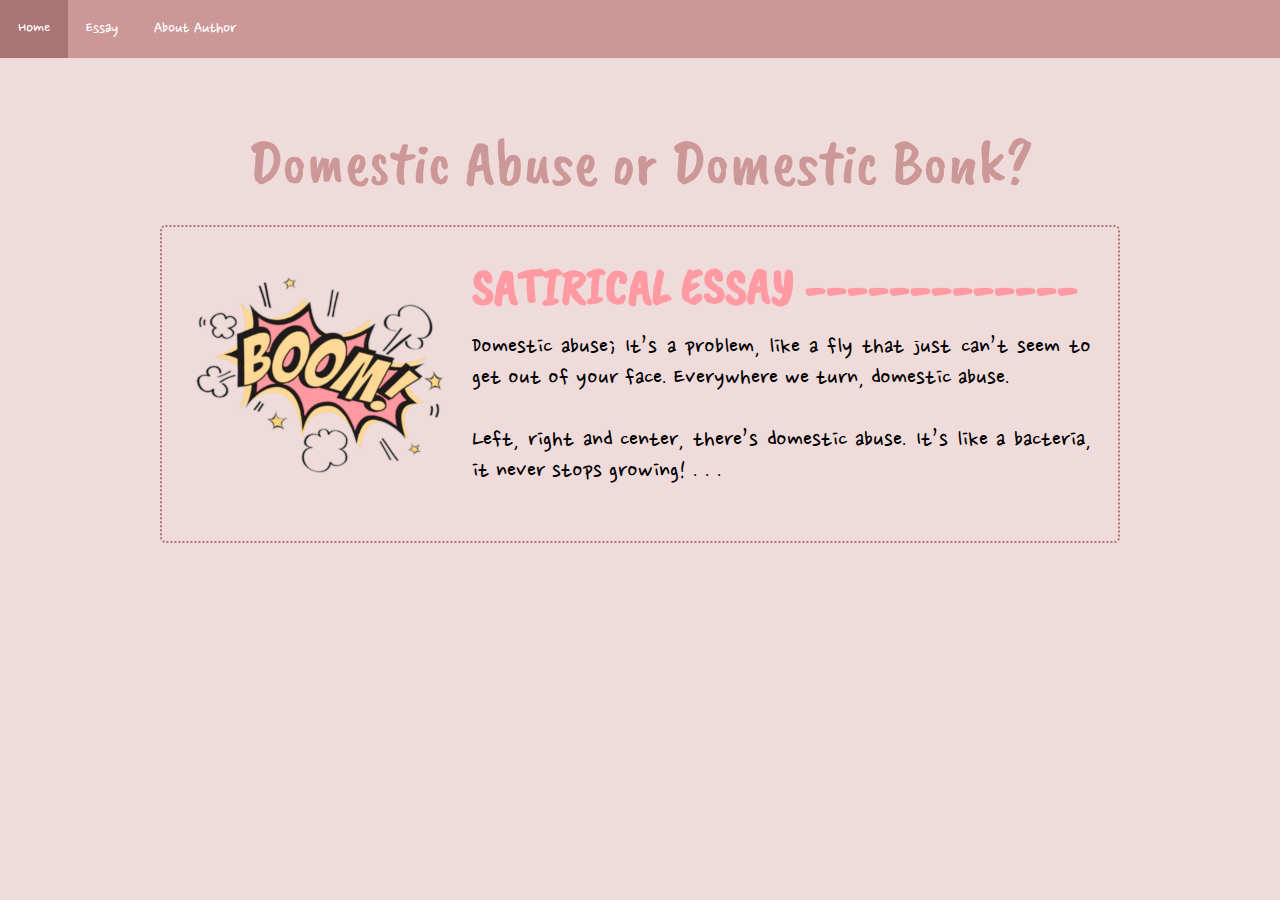
<file: index.html>
<!DOCTYPE html>
<html lang="en">
	<head>
		<title>Crier</title>
			<link rel="stylesheet" type="text/css" href="STYLE.css">
			<meta charset ="UTF-8">
			<meta name="author" content="Marithe">
			<meta name="keywords" content="HTML, CSS, JavaScript">
			<meta name ="revised" content="13-01-2021">
			<meta content="width=device-width, initial-scale=1" name="viewport">
			<link rel="shortcut icon" type="image/png" href="images/icon.png">
			
			<link href="https://fonts.googleapis.com/css2?family=Nanum+Pen+Script&display=swap" rel="stylesheet"> 
			<link href="https://fonts.googleapis.com/css2?family=Caveat+Brush&display=swap" rel="stylesheet"> 	
			
	</head>
	
	<body class="colorlol">
			
		<nav class="navigate">
			<div class="navlinks">
				<ul>
					<li>Home</li>
					<li><a href="content.html">Essay</a></li>
					<li><a href="author.html">About Author</a></li>
				</ul>
			</div>
		</nav>
		
		<div>
			<p class="teks">Domestic Abuse or Domestic Bonk?</p>
		</div> 

		<div class="boxx">
			<div class="imgboxx">
				<a href="content.html"><img src="images/boom.png" alt="*boom*" class="boom"></a>
			</div>
			
			<div class="bom">
				<a href="content.html"><img src="images/boom.png" alt="*boom*" class="bom1"></a>
			</div>
			
			<div class="lecontent">
				<h2 class="tsk"><a href="content.html">SATIRICAL ESSAY -------------</a></h2> 
				<p>Domestic abuse; It’s a problem, like a fly that just can’t seem to get out of your face.
				Everywhere we turn, domestic abuse. <br><br>
				Left, right and center, there’s domestic abuse.
				It’s like a bacteria, it never stops growing! . . .</p>
			</div>
			
			<div class="dacontent">
				<h2 class="eych2"><a href="content.html"> SATIRICAL ESSAY </a></h2> 
				<p class="desc">Domestic abuse; It’s a problem, like a fly that just can’t seem to get out of your face.
				Everywhere we turn, domestic abuse. <br><br>
				Left, right and center, there’s domestic abuse.
				It’s like a bacteria, it never stops growing!</p>
			</div>
			
			<p class="trail">.<br>.<br>.<br>.<br>.<br>.<br>.<br>.<br>.<br>.</p>
		</div>
		
		<div class="wack">
				<a href="author.html"><img src="images/pog.png" alt="*boom*" class="wack1"></a>
		</div>
		
		<div class="othor">
			<h2 class="hether"><a href="author.html"> ABOUT AUTHOR </a></h2>
			<p class="guts">
			I admit, my writing skills aren't the best as well as my coding or HTML skills. <br><br>
			But this entire experience - of writing the essay, editing it and 
			thinking of words to accurately describe what message I was sending to
			whoever would read it . . .</p>
		</div>
		
	</body>

</html>
</file>
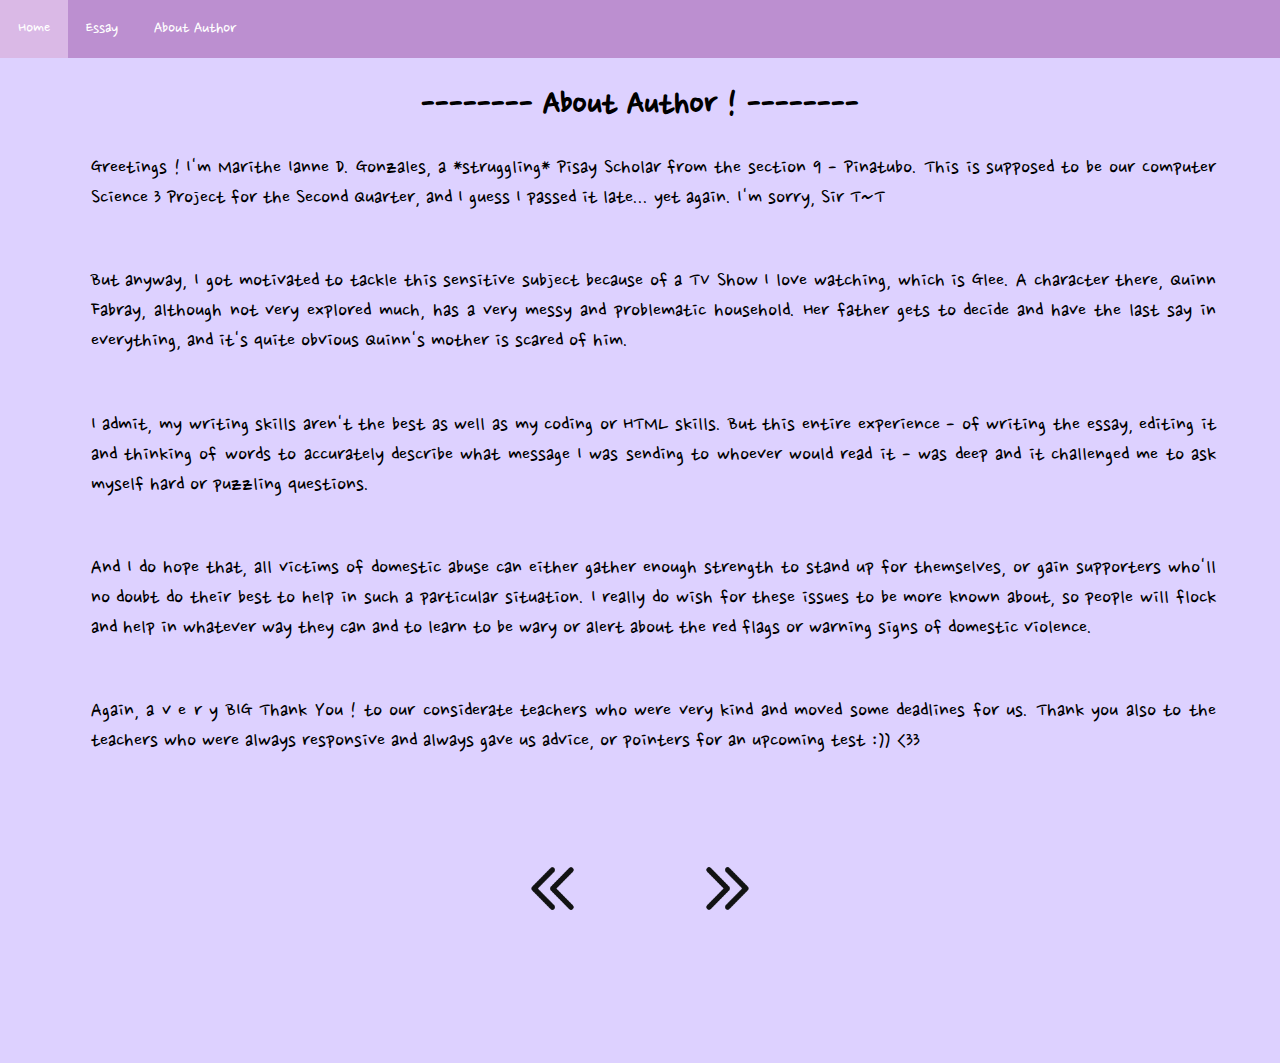
<file: author.html>
<!DOCTYPE html>
<html lang="en">
	<head>
		<title>Crier</title>
			<link rel="stylesheet" type="text/css" href="style1.css">
			<meta charset ="UTF-8">
			<meta name="author" content="Marithe">
			<meta name="keywords" content="HTML, CSS, JavaScript">
			<meta name ="revised" content="13-01-2021">
			<meta content="width=device-width, initial-scale=1" name="viewport">
			<link rel="shortcut icon" type="image/png" href="images/icon.png">
			
			<link href="https://fonts.googleapis.com/css2?family=Caveat+Brush&display=swap" rel="stylesheet"> 
			<link href="https://fonts.googleapis.com/css2?family=Nanum+Pen+Script&display=swap" rel="stylesheet"> 
	</head>
	
	<body class="colorLAWL">
	
		<nav class="navigate">
			<div class="navlinks">
				<ul>
					<li><a href="index.html">Home</a></li>
					<li><a href="content.html">Essay</a></li>
					<li><a href="author.html">About Author</a></li>
				</ul>
			</div>
		</nav>
		
		<div class="top">
			<p class="teks">Domestic Abuse or Domestic Bonk?</p>
		</div> 
		
		<div class="divv">
			<h1 class="desc"> -------- About Author ! --------</h1>
			<p class="guts"> Greetings ! I'm Marithe Ianne D. Gonzales, a *struggling* Pisay Scholar from the section 9 - Pinatubo.
			This is supposed to be our Computer Science 3 Project for the Second Quarter, and I guess I passed it late... yet again.
			I'm sorry, Sir T~T<br><br></p>
			
			<p class="guts">
			But anyway, I got motivated to tackle this sensitive subject because of a TV Show I love watching, which is Glee.
			A character there, Quinn Fabray, although not very explored much, has a very messy and problematic household.
			Her father gets to decide and have the last say in everything, and it's quite obvious Quinn's mother is scared of him.<br><br></p>
			
			<p class="guts">
			I admit, my writing skills aren't the best as well as my coding or HTML skills. But this entire experience
			- of writing the essay, editing it and thinking of words to accurately describe what message I was sending to
			whoever would read it - was deep and it challenged me to ask myself hard or puzzling questions.<br><br></p>
			
			<p class="guts">
			And I do hope that, all victims of domestic abuse can either gather enough strength to stand up for themselves,
			or gain supporters who'll no doubt do their best to help in such a particular situation. I really do wish for
			these issues to be more known about, so people will flock and help in whatever way they can and to learn to be wary 
			or alert about the red flags or warning signs of domestic violence.<br><br></p>
			
			<p class="guts">Again, a  v e r y  BIG Thank You ! to our considerate teachers who were very kind 
			and moved some deadlines for us. Thank you also to the teachers who were always responsive
			and always gave us advice, or pointers for an upcoming test :)) <33 <br></p>
		</div>
		
		<div class="navi">
			<a href="content.html"><img src="images/arrow.png" alt="arrows pointing to the left" class="leftarrow" width="85" height="85"></a>
			<a href="index.html"><img src="images/arrow.png" alt="arrows pointing to the right" class="rightarrow" width="85" height="85"></a>
		</div>
	
	</body>

</html>
</file>
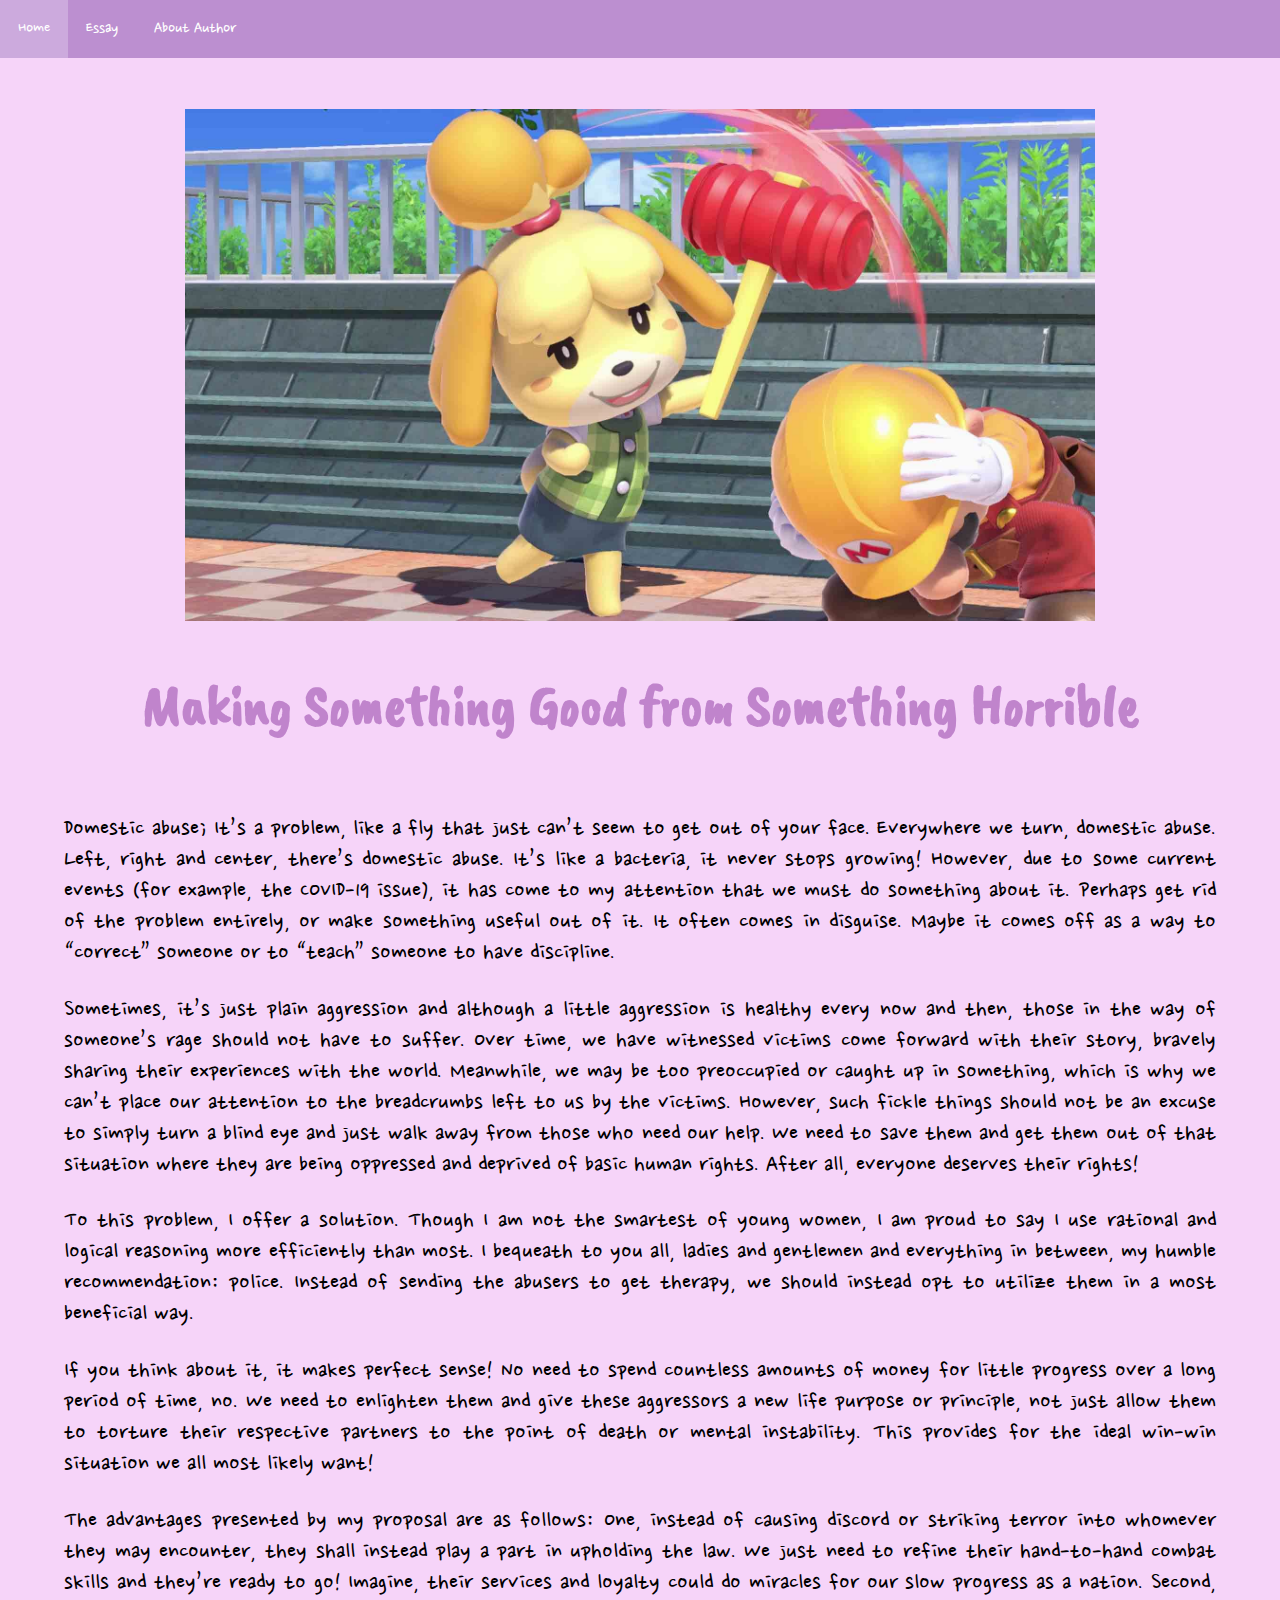
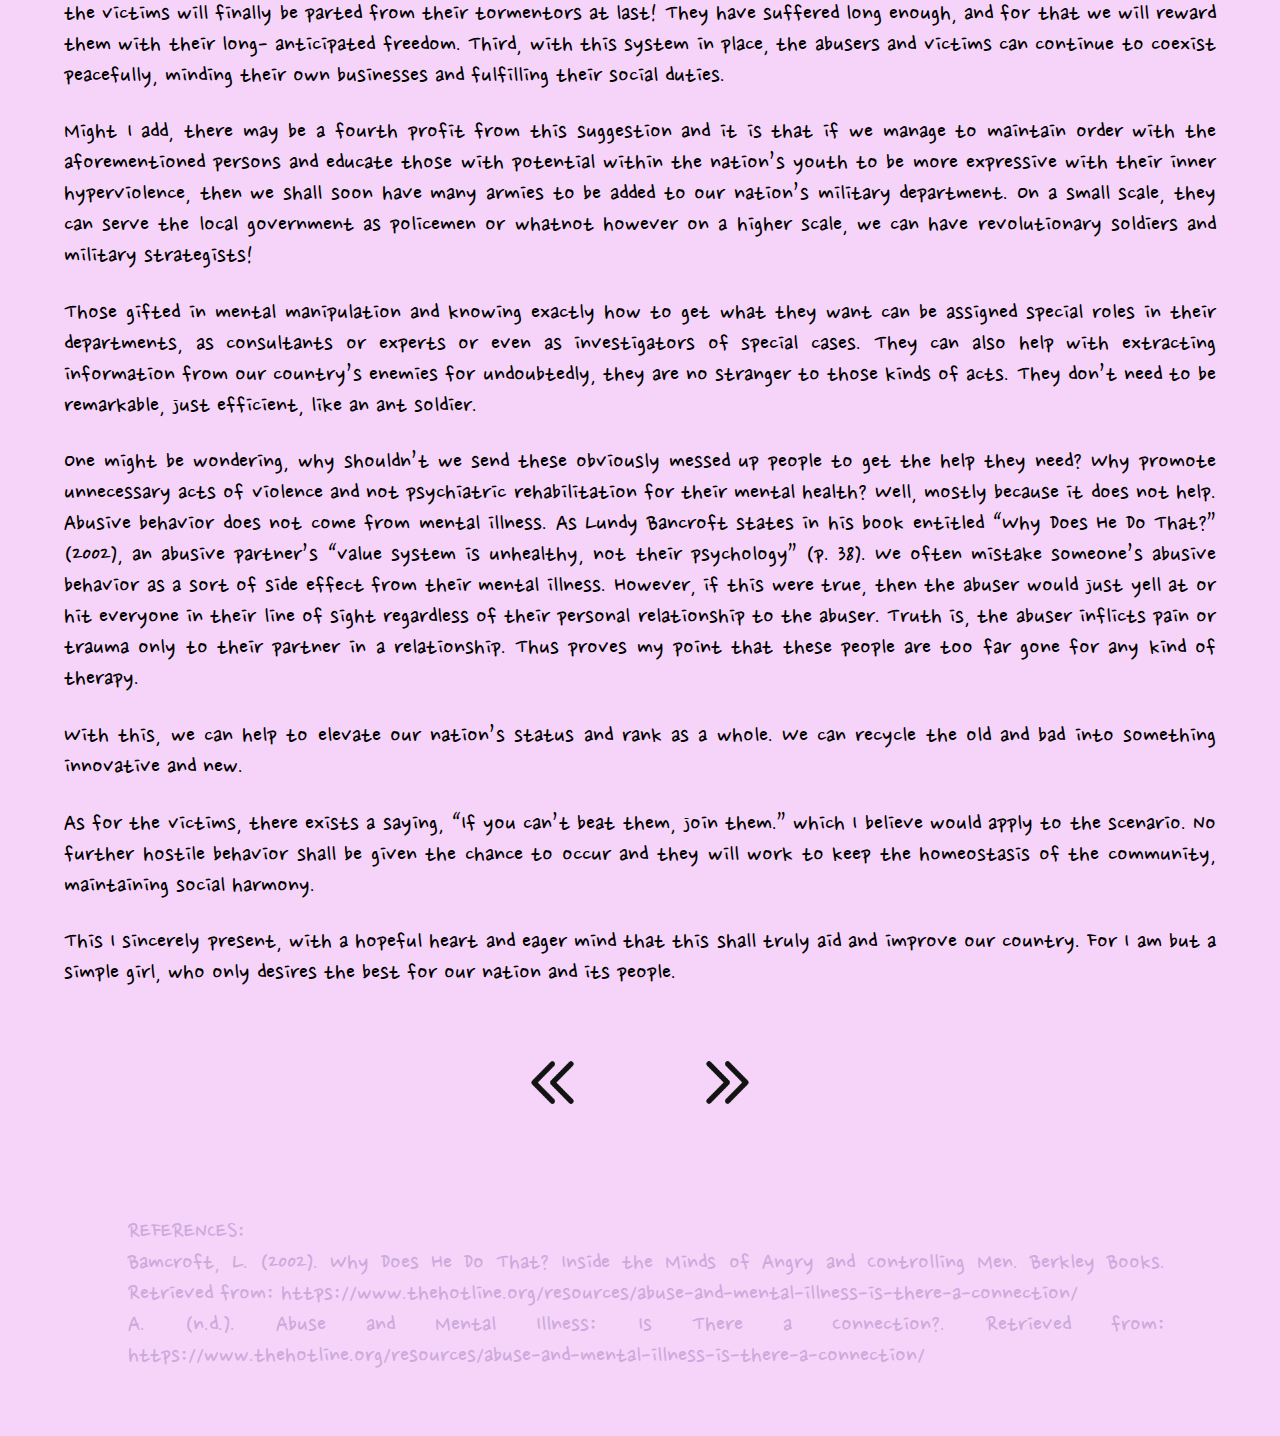
<file: content.html>
<!DOCTYPE html>
<html lang="en">
	<head>
		<title>Crier</title>			
		<link rel="stylesheet" type="text/css" href="style2.css">
			<meta charset ="UTF-8">
			<meta name="author" content="Marithe">
			<meta name="keywords" content="HTML, CSS, JavaScript">
			<meta name ="revised" content="13-01-2021">
			<meta content="width=device-width, initial-scale=1" name="viewport">
			<link rel="shortcut icon" type="image/png" href="images/icon.png">
			
			<link href="https://fonts.googleapis.com/css2?family=Nanum+Pen+Script&display=swap" rel="stylesheet">
			<link href="https://fonts.googleapis.com/css2?family=Caveat+Brush&display=swap" rel="stylesheet"> 
	</head>
	
	<body class="colorlawl">
		
		<nav class="navigate">
			<div class="navlinks">
				<ul>
					<li><a href="index.html">Home</a></li>
					<li><a href="content.html">Essay</a></li>
					<li><a href="author.html">About Author</a></li>
				</ul>
			</div>
		</nav>
		
		<div class="top">
			<p class="teks">Domestic Abuse or Domestic Bonk?</p>
		</div> 
		
		<div class="image">
			<img src="images/bonk2.jpg" alt="bonk" class="pick">
		</div>
		
		<div class="title">
			<h2 class="titulo">Making Something Good from Something Horrible</h2>
		</div>

			<div class="center">
				<p class="water">
				Domestic abuse; It’s a problem, like a fly that just can’t seem to get out of your face. Everywhere
				we turn, domestic abuse. Left, right and center, there’s domestic abuse. It’s like a bacteria, it never stops
				growing! However, due to some current events (for example, the COVID-19 issue), it has come to my
				attention that we must do something about it. Perhaps get rid of the problem entirely, or make something
				useful out of it. It often comes in disguise. Maybe it comes off as a way to “correct” someone or to “teach”
				someone to have discipline.</P>
				
				<p class="water">
				Sometimes, it’s just plain aggression and although a little aggression is healthy
				every now and then, those in the way of someone’s rage should not have to suffer.
				Over time, we have witnessed victims come forward with their story, bravely sharing their
				experiences with the world. Meanwhile, we may be too preoccupied or caught up in something, which is
				why we can’t place our attention to the breadcrumbs left to us by the victims. However, such fickle things
				should not be an excuse to simply turn a blind eye and just walk away from those who need our help. We
				need to save them and get them out of that situation where they are being oppressed and deprived of basic
				human rights. After all, everyone deserves their rights!</p>
			
				<p class="water">
				To this problem, I offer a solution. Though I am not the smartest of young women, I am proud to
				say I use rational and logical reasoning more efficiently than most. I bequeath to you all, ladies and
				gentlemen and everything in between, my humble recommendation: police. Instead of sending the abusers
				to get therapy, we should instead opt to utilize them in a most beneficial way.</p>
				
				
				<p class="water">
				If you think about it, it makes perfect sense! No need to spend countless amounts of money for
				little progress over a long period of time, no. We need to enlighten them and give these aggressors a new
				life purpose or principle, not just allow them to torture their respective partners to the point of death or
				mental instability. This provides for the ideal win-win situation we all most likely want!</p>
			
				<p class="water">
				The advantages presented by my proposal are as follows: One, instead of causing discord or
				striking terror into whomever they may encounter, they shall instead play a part in upholding the law. We
				just need to refine their hand-to-hand combat skills and they’re ready to go! Imagine, their services and
				loyalty could do miracles for our slow progress as a nation. Second, the victims will finally be parted from
				their tormentors at last! They have suffered long enough, and for that we will reward them with their long-
				anticipated freedom. Third, with this system in place, the abusers and victims can continue to coexist
				peacefully, minding their own businesses and fulfilling their social duties. </p>
			
				<p class="water">
				Might I add, there may be a fourth profit from this suggestion and it is that if we manage 
				to maintain order with the aforementioned persons and educate those with potential within 
				the nation’s youth to be more expressive with their inner hyperviolence, 
				then we shall soon have many armies to be added to our nation’s military department. On a small scale, 
				they can serve the local government as policemen or whatnot however on a higher scale, 
				we can have revolutionary soldiers and military strategists!</p>
			
				<p class="water">
				Those gifted in mental manipulation and knowing exactly how to get what they want can be
				assigned special roles in their departments, as consultants or experts or even as investigators of special
				cases. They can also help with extracting information from our country’s enemies for undoubtedly, they are
				no stranger to those kinds of acts. They don’t need to be remarkable, just efficient, like an ant soldier.</p>
			
				<p class="water">
				One might be wondering, why shouldn’t we send these obviously messed up people to get the help
				they need? Why promote unnecessary acts of violence and not psychiatric rehabilitation for their mental
				health? Well, mostly because it does not help. Abusive behavior does not come from mental illness. As
				Lundy Bancroft states in his book entitled “Why Does He Do That?” (2002), an abusive partner’s “value
				system is unhealthy, not their psychology” (p. 38). We often mistake someone’s abusive behavior as a sort
				of side effect from their mental illness. However, if this were true, then the abuser would just yell at or hit
				everyone in their line of sight regardless of their personal relationship to the abuser. Truth is, the abuser
				inflicts pain or trauma only to their partner in a relationship. Thus proves my point that these people are too
				far gone for any kind of therapy.</p>

				<p class="water">
				With this, we can help to elevate our nation’s status and rank as a whole.
				We can recycle the old and bad into something innovative and new.</p>

				<p class="water">
				As for the victims, there exists a saying, “If you can’t beat them, join them.” which I believe would
				apply to the scenario. No further hostile behavior shall be given the chance to occur and they will work to
				keep the homeostasis of the community, maintaining social harmony.</p>
				
				<p class="water">
				This I sincerely present, with a hopeful heart and eager mind that this shall truly aid and improve
				our country. For I am but a simple girl, who only desires the best for our nation and its people.</p>
				
				<div class="navi">
					<a href="index.html"><img src="images/arrow.png" alt="arrows pointing to the left" class="leftarrow" width="85" height="85"></a>
					<a href="author.html"><img src="images/arrow.png" alt="arrows pointing to the right" class="rightarrow" width="85" height="85"></a>
				</div>
				
			<div class="center">
				<p class="references"><br><br>REFERENCES:<br>
					Bamcroft, L. (2002). Why Does He Do That? Inside the Minds of Angry and Controlling Men. Berkley Books. Retrieved from: https://www.thehotline.org/resources/abuse-and-mental-illness-is-there-a-connection/
					<br>
					A. (n.d.). Abuse and Mental Illness: Is There a Connection?. Retrieved from: https://www.thehotline.org/resources/abuse-and-mental-illness-is-there-a-connection/</p>
			</div>
			</div>
			
	</body>

</html>
</file>
<file: STYLE.css>
.colorlol {
	background-color: #f0dbdb;
}

.navigate {
	display: flex;
	justify-content: space-between;
	align-items: center;
	text-align:center;
	background-color:#cc9797;
	color: white;
	border-width:100%;
	margin:0;
	padding:0;
}

body {
	margin:0;
	padding:0;
} 

ul {
	margin:0;
	padding:0;
}

.navlinks ul{
	margin:0;
	padding:0;
	display:flex;
	text-align:center;
}

.navlinks li {
	text-decoration:none;
	color:white;
	padding: 1.4vw;
	display:block;
	text-align:center;
}

.navlinks li a {
	text-decoration:none;
	color:white;
	text-align:center;
}

.navlinks li:hover {
	background-color:#ab7474;
}

.teks {
	font-size: 5vw;
	font-family: 'Caveat Brush', cursive;
	color: #CC9797;
	text-align:center;
}

.tsk a {
	font-size: 4vw;
	font-family: 'Caveat Brush', cursive;
	color: #ff9aa2;
	text-decoration:none;
}

.boom {
	width:20vw;
	height:20vw;
}

.boxx {
	position:absolute;
	top:30vw;
	left:50%;
	transform:translate(-50%, -50%);
	padding: 2.1164vw;
	box-sizing:border-box;
	background-color:#f0dbdb;
	border-radius:0.42328vw;
	display:flex;
	width:75%;
	transition:0.5s;
	border:0.21164vw dotted #AB7474; 
}

.boxx:hover {
	box-shadow:0 1.5873vw 3.1746vw rgba(0,0,0,.5);
}

.boxx .imgboxx {
	width:20vw;
	flex:0 0 20vw;
}

.boxx .imgboxx img {
	max-width:100%;
}

.boxx .lecontent {
	padding-left:2.1164vw;
}

.boxx .lecontent h2 {
	margin:0;
	padding-left:0;
}

.boxx .lecontent p {
	margin:0;
	padding:1.0582vw 0 0;
	text-align:justify;
	font-family: 'Nanum Pen Script', cursive;
	font-size:2vw;
}

li {
	font-size: 1.405vw;
	font-family: 'Nanum Pen Script', cursive;
	text-align:center;
}

.tex {
	font-size: 7vw;
	font-family: 'Caveat Brush', cursive;
	color: #CC9797;
	text-align:center;
}

.bom {
	display:none;
}

.dacontent {
	display:none;
}

.wack {
	display:none;
}

.trail {
	display:none;
}

.othor {
	display:none;
}

@media screen and (max-width: 800px) {
	
	.teks {
		font-size:7vw;
		border-bottom:outset #e7c7c7;
		margin:0;
		padding:7vw;
		display:flex;
		justify-content:center;
		background-color:#e7c7c7;
	}
	
	.boom {
		display:none;
	}
	
	.lecontent {
		display:none;
	}
	
	.boxx {
		position:initial;
		top:initial;
		left:initial;
		transform:initial;
		padding: initial;
		box-sizing:initial;
		background-color:initial;
		border-radius:initial;
		display:initial;
		width:initial;
		transition:initial;
		border:initial;
		font-size:initial;
	}
	
	.bom {
		display:flex;
		justify-content:center;
	}
	
	.bom1 {
		max-height:45vw;
		margin-top:2vw;
	}
	
	.navigate {
		display:none;
	}
	
	.imgboxx {
		width:initial;
		flex:initial;
	}
	
	.dacontent {
		display:flex;
		text-align:justify;
		justify-content:center;
		flex-direction:column;
		margin-left:13vw;
		margin-right:13vw;
		margin-top:0;
		margin-bottom:6vw;
		border:1vw dashed #ff9aa2;
		border-radius:2vw;
		padding:3vw;
		background-color:#F4E6E6;
	}
	
	.eych2 {
		font-size:7vw;
		font-family: 'Caveat Brush', cursive;
		display:flex;
		justify-content:center;
		margin:0;
	}
	
	.eych2 a {
		text-decoration:none;
		color:#AB7474;
	}
	
	.desc {
		font-size:6vw;
		font-family:'Nanum Pen Script', cursive;
		margin:1vw;
	}
	
	.trail {
		display:flex;
		justify-content:center;
		color:#AB7474;
	}
	
	.wack {
		display:flex;
		justify-content:center;
		margin-top:7vw;
	}
	
	.wack1 {
		max-height:35vw;
	}
	
	.othor {
		display:flex;
		text-align:justify;
		justify-content:center;
		flex-direction:column;
		margin-left:13vw;
		margin-right:13vw;
		margin-top:6.5vw;
		margin-bottom:12vw;
		border:1vw dashed #ff9aa2;
		border-radius:2vw;
		padding:3vw;
		background-color:#F4E6E6;
	}
	
	.hether {
		font-size:7vw;
		font-family: 'Caveat Brush', cursive;
		display:flex;
		justify-content:center;
		margin:0;
	}
	
	.hether a {
		text-decoration:none;
		color:#AB7474;
	}
	
	.guts {
		font-size:6vw;
		font-family:'Nanum Pen Script', cursive;
		margin:1vw;
	}
}

@media screen and (max-width: 400px) {
	
	.teks {
		font-size:7vw;
		border-bottom:outset #e7c7c7;
		margin:0;
		padding:7vw;
		display:flex;
		justify-content:center;
		background-color:#e7c7c7;
	}
	
	.boom {
		display:none;
	}
	
	.lecontent {
		display:none;
	}
	
	.boxx {
		position:initial;
		top:initial;
		left:initial;
		transform:initial;
		padding: initial;
		box-sizing:initial;
		background-color:initial;
		border-radius:initial;
		display:initial;
		width:initial;
		transition:initial;
		border:initial;
		font-size:initial;
	}
	
	.bom {
		display:flex;
		justify-content:center;
	}
	
	.bom1 {
		max-height:45vw;
		margin-top:2vw;
	}
	
	.navigate {
		display:none;
	}
	
	.imgboxx {
		width:initial;
		flex:initial;
	}
	
	.dacontent {
		display:flex;
		text-align:justify;
		justify-content:center;
		flex-direction:column;
		margin-left:13vw;
		margin-right:13vw;
		margin-top:0;
		margin-bottom:6vw;
		border:1vw dashed #ff9aa2;
		border-radius:2vw;
		padding:3vw;
		background-color:#F4E6E6;
	}
	
	.eych2 {
		font-size:7vw;
		font-family: 'Caveat Brush', cursive;
		display:flex;
		justify-content:center;
		margin:0;
	}
	
	.eych2 a {
		text-decoration:none;
		color:#AB7474;
	}
	
	.desc {
		font-size:6vw;
		font-family:'Nanum Pen Script', cursive;
		margin:1vw;
	}
	
	.trail {
		display:flex;
		justify-content:center;
		color:#AB7474;
	}
	
	.wack {
		display:flex;
		justify-content:center;
		margin-top:7vw;
	}
	
	.wack1 {
		max-height:35vw;
	}
	
	.othor {
		display:flex;
		text-align:justify;
		justify-content:center;
		flex-direction:column;
		margin-left:13vw;
		margin-right:13vw;
		margin-top:6.5vw;
		margin-bottom:12vw;
		border:1vw dashed #ff9aa2;
		border-radius:2vw;
		padding:3vw;
		background-color:#F4E6E6;
	}
	
	.hether {
		font-size:7vw;
		font-family: 'Caveat Brush', cursive;
		display:flex;
		justify-content:center;
		margin:0;
	}
	
	.hether a {
		text-decoration:none;
		color:#AB7474;
	}
	
	.guts {
		font-size:6vw;
		font-family:'Nanum Pen Script', cursive;
		margin:1vw;
	}
}
</file>
<file: style1.css>
.colorLAWL {
	background-color:#DDD1FF;
	margin:0;
	padding:0;
}

.navigate {
	display: flex;
	justify-content: space-between;
	align-items: center;
	text-align:center;
	background-color:#BC8FD0;
	color: #fff;
	border-width:100%;
	margin:0;
	padding:0;
}

.navlinks ul{
	margin:0;
	padding:0;
	display:flex;
	text-align:center;
}

.navlinks li {
	text-decoration:none;
	color:white;
	padding: 1.4vw;
	display:block;
	text-align:center;
}

.navlinks li a {
	text-decoration:none;
	color:white;
	text-align:center;
}

.navlinks li:hover {
	background-color:#DAB9E6;
}

.desc {
	font-family: 'Nanum Pen Script', cursive;
	text-align: center;
	font-size:2.8646vw;
}

.divv{
	font-family: 'Nanum Pen Script',cursive;
	font-size:1.823vw;
	margin-bottom:5vw;
	margin-left:5vw;
	margin-right:5vw;
	margin-top:2vw;
	word-wrap:break-word;
	text-align:justify;
}

li {
	font-size: 1.405vw;
	font-family: 'Nanum Pen Script', cursive;
	text-align:left;
}

.guts {
	font-family: 'Nanum Pen Script',cursive;
	margin-left:2.0836vw;
	font-size:1.823vw;
}

.top {
	display:none;
}

.navi {
	display:flex;
	justify-content:center;
	margin-bottom:10vw;
}

.rightarrow {
	transform: rotate(-180deg);
	margin:2vw 3.5vw 0;
}

.leftarrow {
	margin:2vw 3.5vw 0;
}

@media screen and (max-width: 800px) {
	.navigate {
		display:none;
	}
	
	.top {
		display:flex;
		font-family:'Caveat Brush', cursive;
		color:#fff;
		border-bottom:outset #bc8fd0;
		padding:1vw;
		margin:0;
		justify-content:center;
		background-color:#bc8fd0;
		font-size:7vw;
	}
	
	.teks {
		display:initial;
	}
	
	.divv {
		margin-top:5vw;
		width:85%;
		margin-left:auto;
		margin-right:auto;
		margin-bottom:12vw;
	}
	
	.desc {
		font-size:6vw;
	}
	
	.guts {
		font-size:5.5vw;
	}
	
	.leftarrow {
		max-height:9vw;
		max-width:9vw;
	}
	
	.rightarrow {
		max-height:9vw;
		max-width:9vw;
	}
	
}

@media screen and (max-width: 400px) {
	.navigate {
		display:none;
	}
	
	.top {
		display:flex;
		font-family:'Caveat Brush', cursive;
		color:#fff;
		border-bottom:outset #bc8fd0;
		padding:1vw;
		margin:0;
		justify-content:center;
		background-color:#bc8fd0;
		font-size:7vw;
	}
	
	.teks {
		display:initial;
	}
	
	.divv {
		margin-top:5vw;
		width:85%;
		margin-left:auto;
		margin-right:auto;
		margin-bottom:12vw;
	}
	
	.desc {
		font-size:6vw;
	}
	
	.guts {
		font-size:5.5vw;
	}
	
	.leftarrow {
		max-height:9vw;
		max-width:9vw;
	}
	
	.rightarrow {
		max-height:9vw;
		max-width:9vw;
	}
	
}
</file>
<file: style2.css>
.colorlawl {
	background-color:#f6d4f9;
}

body {
	margin:0;
	padding:0;
}

.navigate {
	display: flex;
	justify-content: space-between;
	align-items: center;
	text-align:center;
	background-color:#bc8fd0;
	color: #fff;
	border-width:100%;
	margin:0;
	padding:0;
	width:100%;
}

.navlinks ul{
	margin:0;
	padding:0;
	display:flex;
	text-align:center;
}

.navlinks li {
	text-decoration:none;
	color:white;
	padding: 1.4vw;
	display:block;
	text-align:center;
}

.navlinks li a {
	text-decoration:none;
	color:white;
	text-align:center;
}

.navlinks li:hover {
	background-color:#CCAADD;
}

li {
	font-size: 1.405vw;
	font-family: 'Nanum Pen Script', cursive;
	text-align:left;
}

.teks {
	display:none;
}	

.center {
	text-align:justify;
	width:90%;
	margin:0 5vw 5vw;
}

.water {
	font-family: 'Nanum Pen Script', cursive;
	font-size:2vw;
	margin-bottom:2vw;
}

.references {
	font-family: 'Nanum Pen Script', cursive;
	color:#CCAADD;
	font-size:2vw;
}

.image {
	display:flex;
	justify-content:center;
	margin-top:4vw;
	width:100%;
}

.pick {
	max-height:40vw;
}

.titulo {
	font-family:'Caveat Brush', cursive;
	font-size:4.5vw;
	color:#C084CC;
	width:100%;
}

.title {
	display:flex;
	justify-content:center;
	margin-top:0;
	width:100%;
	text-align:center;
}

.navi {
	display:flex;
	justify-content:center;
}

.rightarrow {
	transform: rotate(-180deg);
	margin:2vw 3.5vw 0;
}

.leftarrow {
	margin:2vw 3.5vw 0;
}

@media screen and (max-width: 800px) {
	.navigate {
		display:none;
	}

	.top {
		display:flex;
		font-family:'Caveat Brush', cursive;
		color:#fff;
		border-bottom:outset #bc8fd0;
		padding:3vw;
		margin:0;
		justify-content:center;
		background-color:#bc8fd0;
		font-size:7vw;
	}
	
	.teks {
		display:initial;
	}
	
	.titulo {
		font-size:5.15vw;
		margin-top:7vw;
		margin-bottom:0;
	}
	
	.pick {
		max-height:47vw;
	}
	
	.water {
		font-size:5vw;
	}
	
	.center {
		width:85%;
		margin-left:auto;
		margin-right:auto;
	}
	
	.references {
		font-size:5vw;
		margin-bottom:11vw;
	}
	
	.leftarrow {
		max-height:9vw;
		max-width:9vw;
	}
	
	.rightarrow {
		max-height:9vw;
		max-width:9vw;
	}
	
}

@media screen and (max-width: 400px) {
	.navigate {
		display:none;
	}

	.top {
		display:flex;
		font-family:'Caveat Brush', cursive;
		color:#fff;
		border-bottom:outset #bc8fd0;
		padding:1vw;
		margin:0;
		justify-content:center;
		background-color:#bc8fd0;
		font-size:7vw;
	}
	
	.teks {
		display:initial;
	}
	
	.titulo {
		font-size:5.15vw;
		margin-top:7vw;
		margin-bottom:0;
	}
	
	.pick {
		max-height:47vw;
	}
	
	.water {
		font-size:5vw;
	}
	
	.center {
		width:85%;
		margin-left:auto;
		margin-right:auto;
	}
	
	.references {
		font-size:5vw;
		margin-bottom:11vw;
	}
	
	.leftarrow {
		max-height:9vw;
		max-width:9vw;
	}
	
	.rightarrow {
		max-height:9vw;
		max-width:9vw;
	}
	
}
</file>
